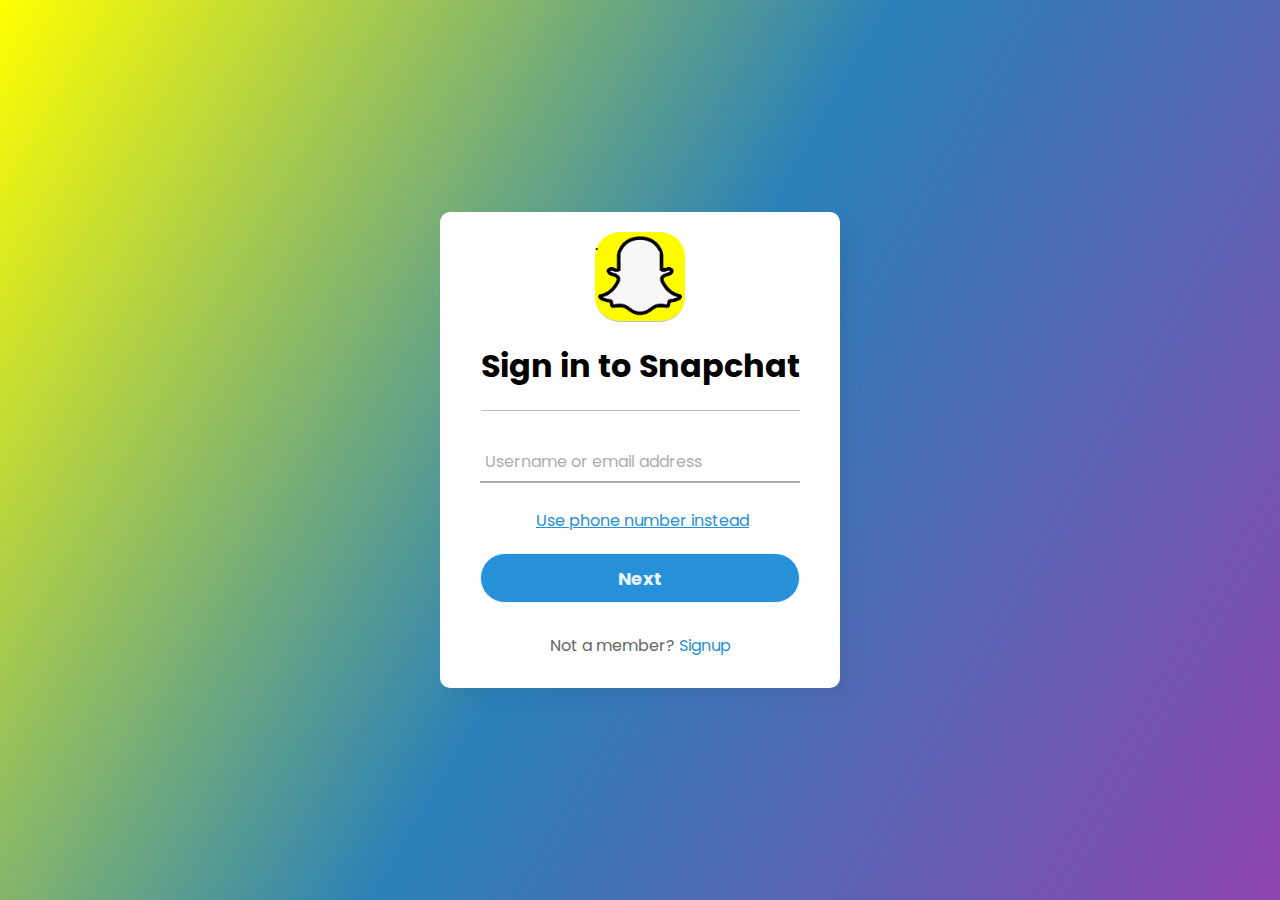
<file: index.html>
<!DOCTYPE html>
<html lang="en" dir="ltr">
  <head>
    <meta charset="utf-8" />
    <title>IBM Internship Project</title>
    <link rel="stylesheet" href="style.css" />
  </head>
  <body>
    <div class="center">
      <div class="head">
        <div class="logo">
          .
        </div>
        <div class="title">
          <h1>Sign in to Snapchat</h1>
        </div>
      </div>
      <form method="post">
        <div class="txt_field">
          <input type="text" required />
          <span></span>
          <label>Username or email address</label>
        </div>
        
        <div class="pass"><a href="./pass4.html">Use phone number instead</a></div>
        <button><a href="./pass1.html">Next</a></button>
        <div class="signup_link">Not a member? <a href="#">Signup</a></div>
      </form>
    </div>
  </body>
</html>
</file>
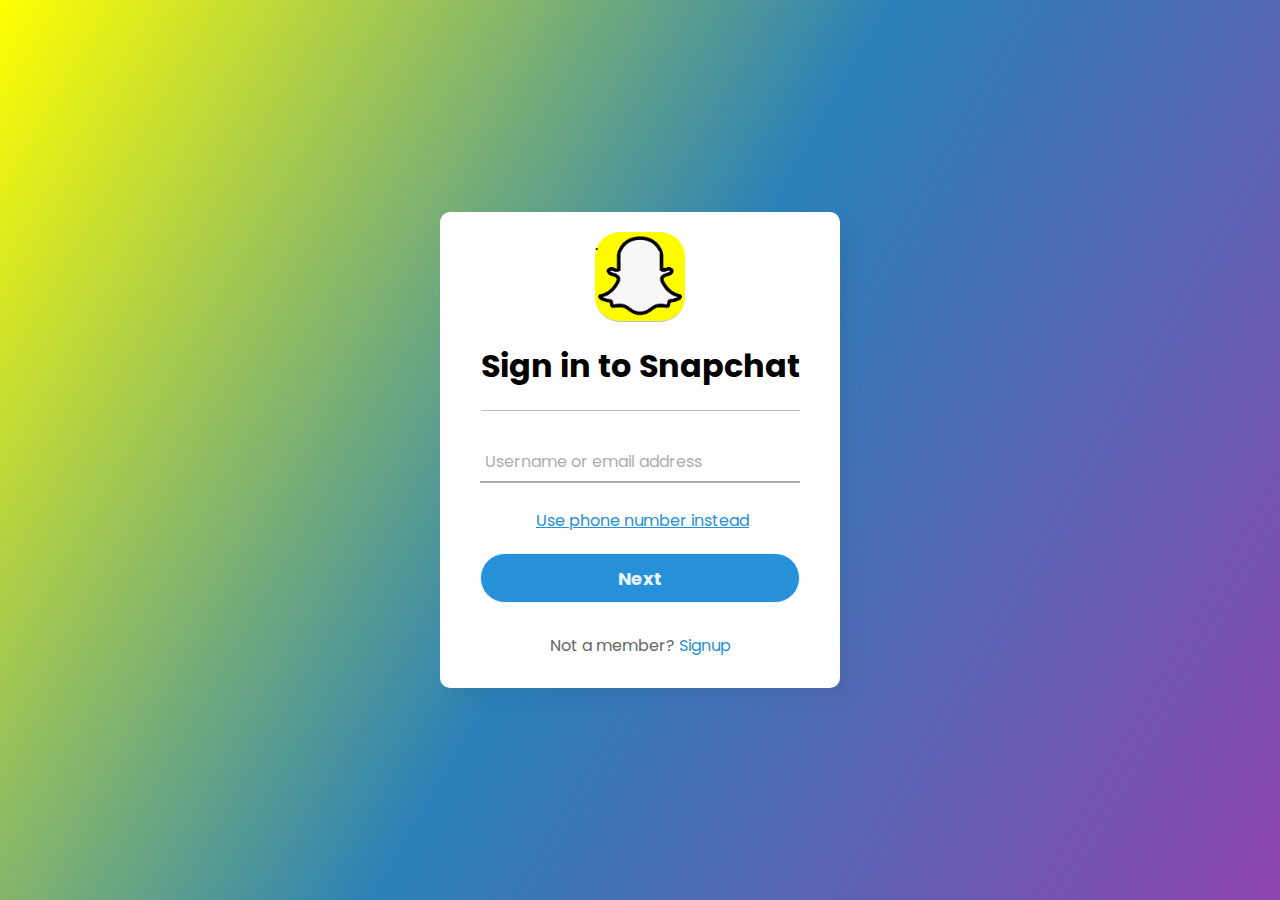
<file: login.html>
<!DOCTYPE html>
<html lang="en" dir="ltr">
  <head>
    <meta charset="utf-8" />
    <title>IBM Internship Project</title>
    <link rel="stylesheet" href="login.css" />
  </head>
  <body>
    <div class="center">
      <div class="head">
        <div class="logo">
          .
        </div>
        <div class="title">
          <h1>Sign in to Snapchat</h1>
        </div>
      </div>
      <form method="post">
        <div class="txt_field">
          <input type="text" required />
          <span></span>
          <label>Username or email address</label>
        </div>
        
        <div class="pass"><a href="./pass4.html">Use phone number instead</a></div>
        <button type="submit"><a href="./pass1.html">Next</a></button>
        <div class="signup_link">Not a member? <a href="#">Signup</a></div>
      </form>
    </div>
  </body>
</html>
</file>
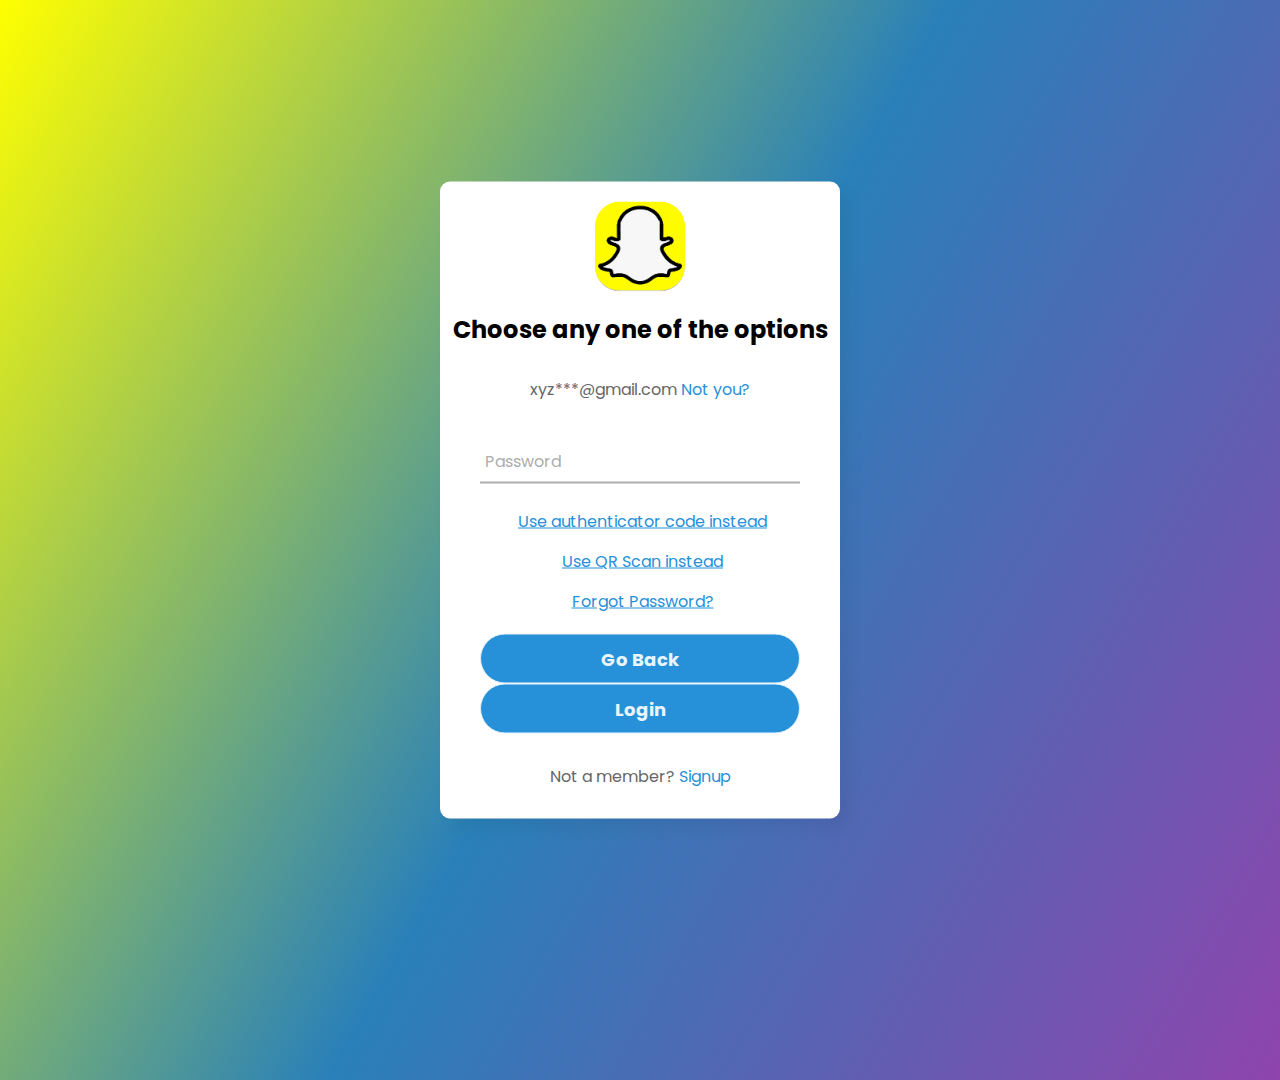
<file: pass1.html>
<!DOCTYPE html>
<html lang="en" dir="ltr">
  <head>
    <meta charset="utf-8" />
    <title>IBM Internship Project</title>
    <link rel="stylesheet" href="pass1.css" />
  </head>
  <body>
    <div class="center">
      <div class="head">
        <div class="logo"></div>
        <div class="tittle">
          <h2>Choose any one of the options</h2>
          <div class="title1">xyz***@gmail.com <a href="#">Not you?</a></div>
        </div>
      </div>
      <form method="post">
        <div class="txt_field">
          <input type="password" required />
          <span></span>
          <label>Password</label>
        </div>
        <div class="pass">
          <a href="./pass2.html">Use authenticator code instead</a>
        </div>
        <div class="pass"><a href="./pass3.html">Use QR Scan instead</a></div>
        <div class="pass"><a href="#">Forgot Password?</a></div>
        <button type="submit"><a href="./index.html">Go Back</a></button>
        <button type="submit"><a href="#">Login</a></button>
        <div class="signup_link">Not a member? <a href="#">Signup</a></div>
      </form>
    </div>
  </body>
</html>
</file>
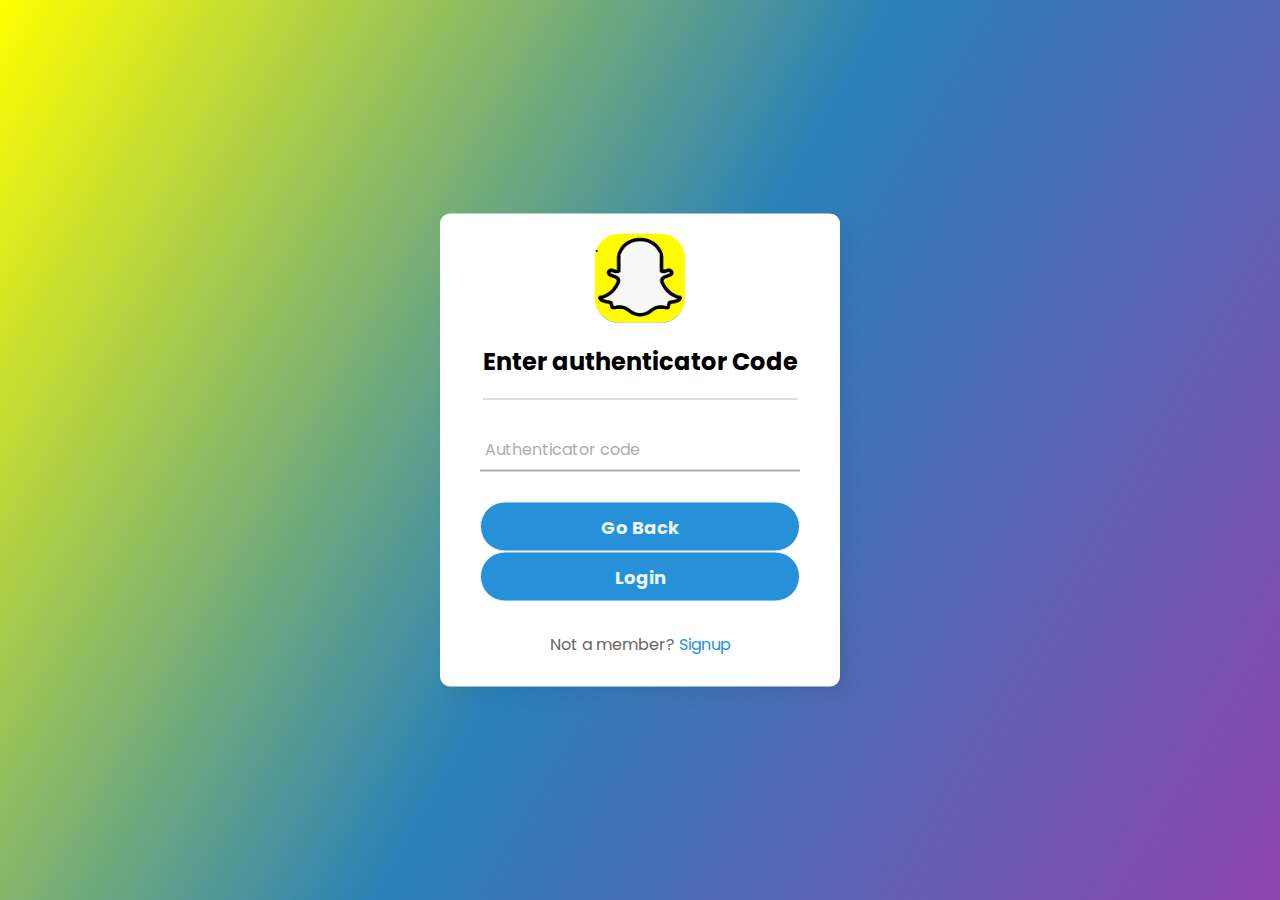
<file: pass2.html>
<!DOCTYPE html>
<html lang="en" dir="ltr">
  <head>
    <meta charset="utf-8" />
    <title>IBM Internship Project</title>
    <link rel="stylesheet" href="pass2.css" />
  </head>
  <body>
    <div class="center">
      <div class="head">
        <div class="logo">
          .
        </div>
        <div class="title">
          <h2>Enter authenticator Code</h2>
        </div>
      </div>
      <form method="post">
        <div class="txt_field">
          <input type="text" required />
          <span></span>
          <label>Authenticator code</label>
        </div>
        
        <button type="submit"><a href="./pass1.html">Go Back</a></button>
        <button type="submit"><a href="#">Login</a></button>
        <div class="signup_link">Not a member? <a href="#">Signup</a></div>
      </form>
    </div>
  </body>
</html>
</file>
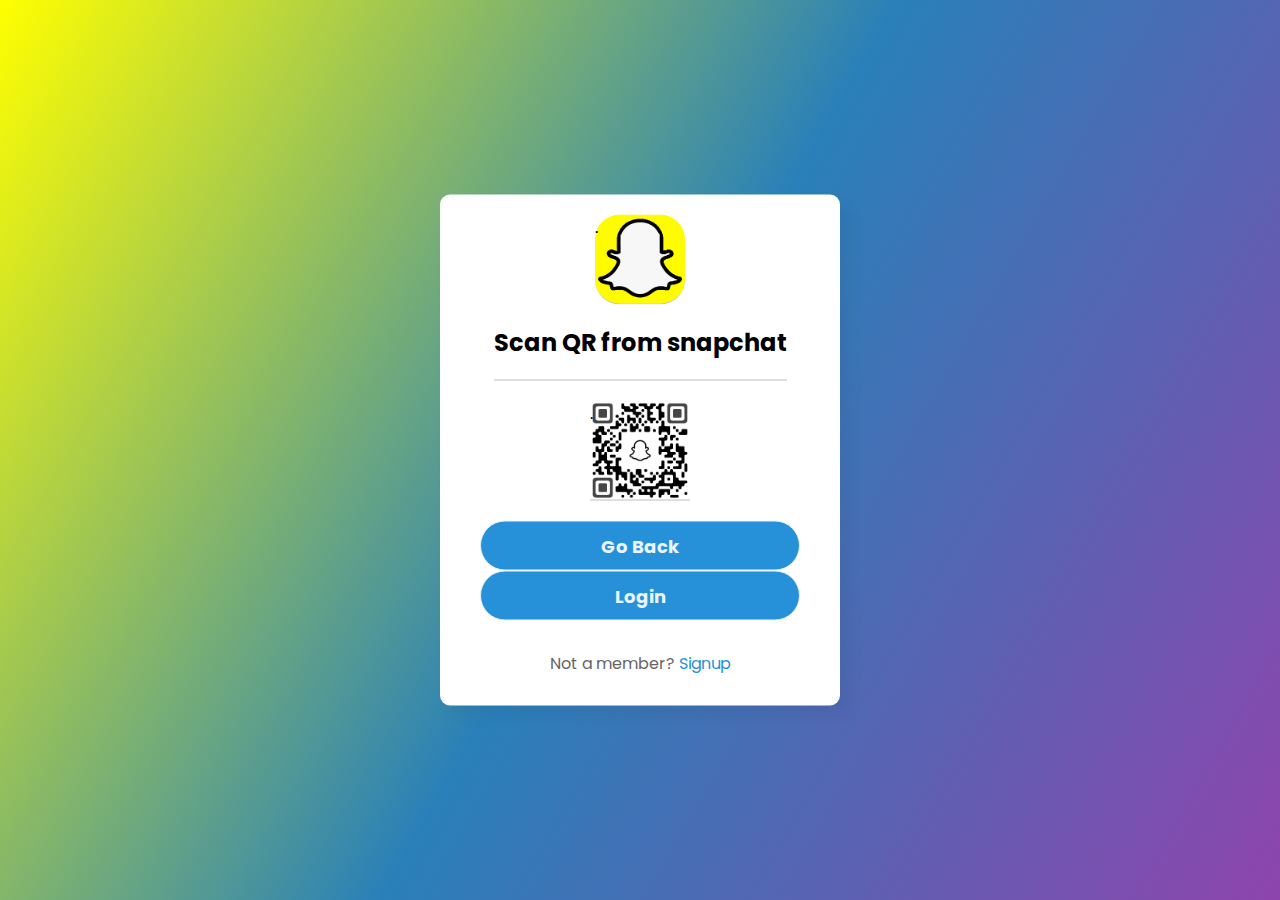
<file: pass3.html>
<!DOCTYPE html>
<html lang="en" dir="ltr">
  <head>
    <meta charset="utf-8" />
    <title>IBM Internship Project</title>
    <link rel="stylesheet" href="pass3.css" />
  </head>
  <body>
    <div class="center">
      <div class="head">
        <div class="logo">.</div>
        <div class="title">
          <h2>Scan QR from snapchat</h2>
        </div>
      </div>
      <form method="post">
        <div class="qr">.</div>

        <button type="submit"><a href="./pass1.html">Go Back</a></button>
        <button type="submit"><a href="#">Login</a></button>
        <div class="signup_link">Not a member? <a href="#">Signup</a></div>
      </form>
    </div>
  </body>
</html>
</file>
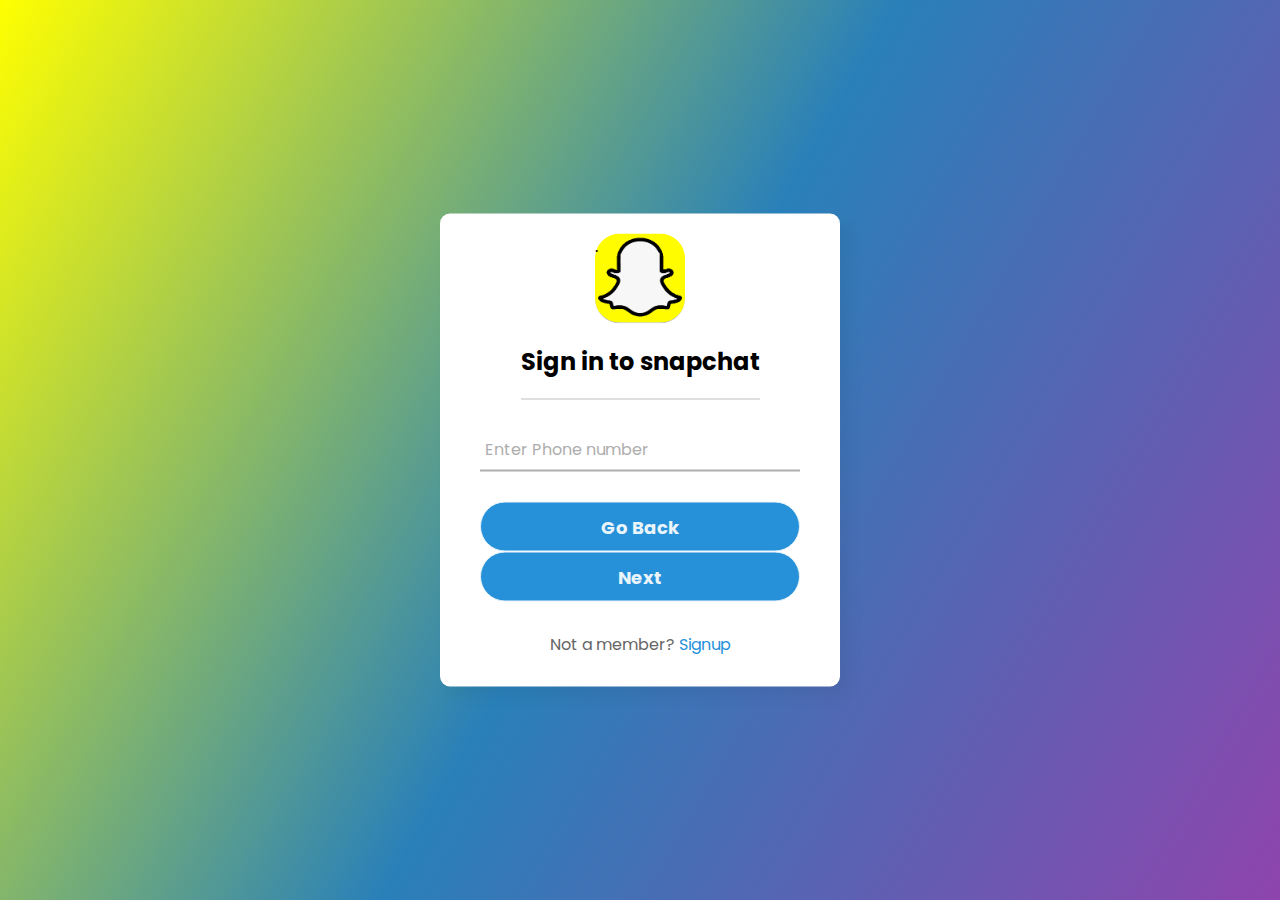
<file: pass4.html>
<!DOCTYPE html>
<html lang="en" dir="ltr">
  <head>
    <meta charset="utf-8" />
    <title>IBM Internship Project</title>
    <link rel="stylesheet" href="pass4.css" />
  </head>
  <body>
    <div class="center">
      <div class="head">
        <div class="logo">
          .
        </div>
        <div class="title">
          <h2>Sign in to snapchat</h2>
        </div>
      </div>
      <form method="post">
        <div class="txt_field">
          <input type="text" required />
          <span></span>
          <label>Enter Phone number</label>
        </div>
        
        <button type="submit"><a href="./index.html">Go Back</a></button>
        <button type="submit"><a href="./pass5.html">Next</a></button>
        <div class="signup_link">Not a member? <a href="#">Signup</a></div>
      </form>
    </div>
  </body>
</html>
</file>
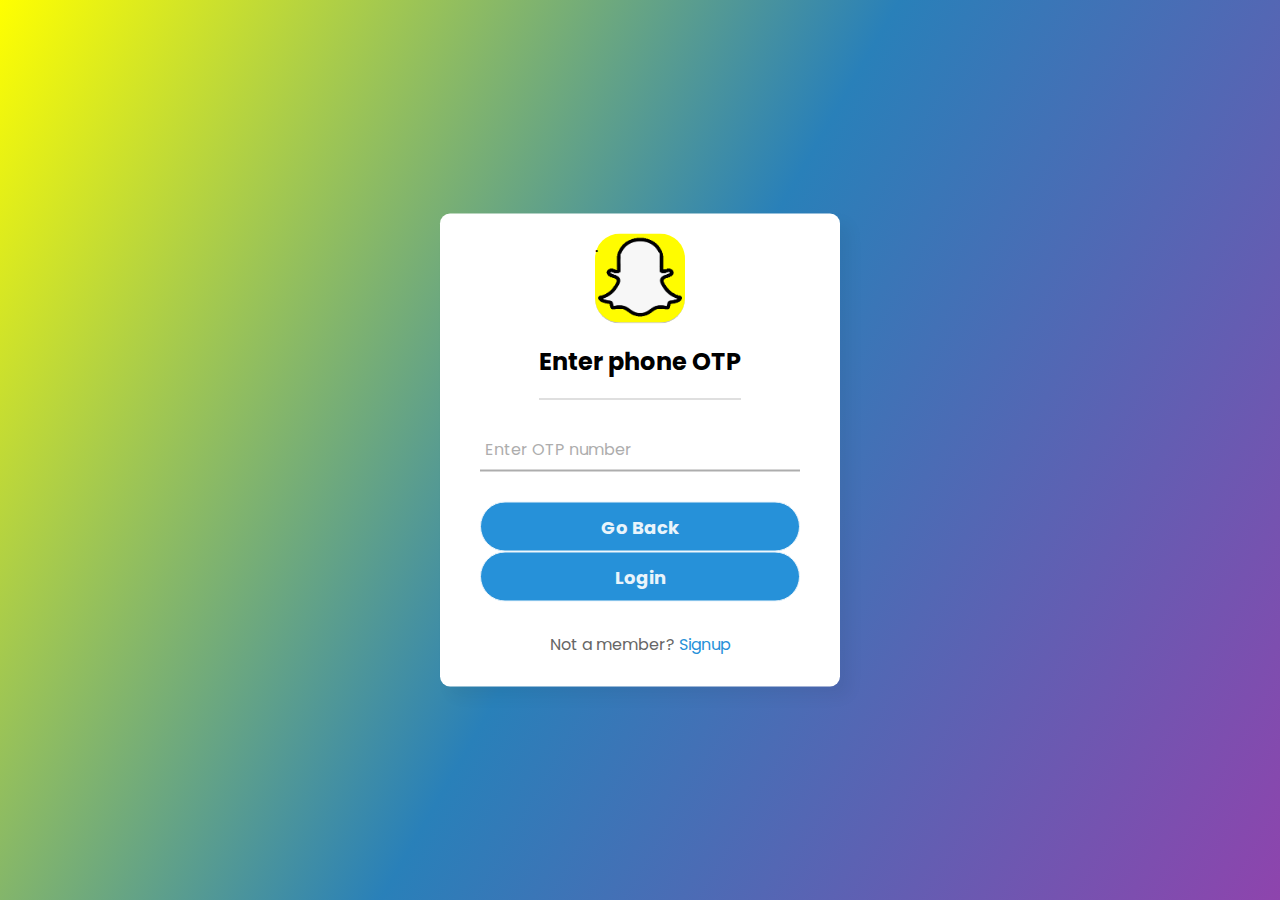
<file: pass5.html>
<!DOCTYPE html>
<html lang="en" dir="ltr">
  <head>
    <meta charset="utf-8" />
    <title>IBM Internship Project</title>
    <link rel="stylesheet" href="pass5.css" />
  </head>
  <body>
    <div class="center">
      <div class="head">
        <div class="logo">
          .
        </div>
        <div class="title">
          <h2>Enter phone OTP</h2>
        </div>
      </div>
      <form method="post">
        <div class="txt_field">
          <input type="text" required />
          <span></span>
          <label>Enter OTP number</label>
        </div>
        
        <button type="submit"><a href="./index.html">Go Back</a></button>
        <button type="submit"><a href="#">Login</a></button>
        <div class="signup_link">Not a member? <a href="#">Signup</a></div>
      </form>
    </div>
  </body>
</html>
</file>
<file: style.css>
@import url('https://fonts.googleapis.com/css2?family=Noto+Sans:wght@700&family=Poppins:wght@400;500;600&display=swap');
*{
  margin: 0;
  padding: 0;
  box-sizing: border-box;
  font-family: "Poppins", sans-serif;
}
body{
  margin: 0;
  padding: 0;
  background: var(--primary);
  height: 100vh;
  overflow: hidden;
}
.center{
  position: absolute;
  top: 50%;
  left: 50%;
  transform: translate(-50%, -50%);
  width: 400px;
  background: white;
  border-radius: 10px;
  box-shadow: 10px 10px 15px rgba(0,0,0,0.05);
}

:root{
  --primary:linear-gradient(120deg,yellow,#2980b9, #8e44ad);
 
}

.head{
  display: flex;
  flex-direction: column;
  align-items: center;
  margin-top: 20px;;
}
.logo{
   background-image: url(./img/logo.png);
   background-size: cover;
   border-radius: 25px;
   width:90px;
   height:90px;
   cursor: pointer;

  border-bottom: 1px solid silver;
}
.center h1{
  text-align: center;
  padding: 20px 0;
  border-bottom: 1px solid silver;
}
.center form{
  padding: 0 40px;
  box-sizing: border-box;
}
form .txt_field{
  position: relative;
  border-bottom: 2px solid #adadad;
  margin: 30px 0;
}
.txt_field input{
  width: 100%;
  padding: 0 5px;
  height: 40px;
  font-size: 16px;
  border: none;
  background: none;
  outline: none;
}
.txt_field label{
  position: absolute;
  top: 50%;
  left: 5px;
  color: #adadad;
  transform: translateY(-50%);
  font-size: 16px;
  pointer-events: none;
  transition: .5s;
}
.txt_field span::before{
  content: '';
  position: absolute;
  top: 40px;
  left: 0;
  width: 0%;
  height: 2px;
  background: #2691d9;
  transition: .5s;
}
.txt_field input:focus ~ label,
.txt_field input:valid ~ label{
  top: -5px;
  color: #2691d9;
}
.txt_field input:focus ~ span::before,
.txt_field input:valid ~ span::before{
  width: 100%;
}
.pass{
  margin: -5px 0 20px 5px;
  
  cursor: pointer;
  text-align: center;
}
.pass a{
  color: #2691d9;
}
.pass:hover{
  text-decoration: underline;
}
button{
  width: 100%;
  height: 50px;
  border: 1px solid;
  background: #2691d9;
  border-radius: 25px;
  font-size: 18px;
  color: #e9f4fb;
  font-weight: 700;
  cursor: pointer;
  outline: none;
}
button a{
  color: #e9f4fb;
  text-decoration: none;
}

.signup_link{
  margin: 30px 0;
  text-align: center;
  font-size: 16px;
  color: #666666;
}
.signup_link a{
  color: #2691d9;
  text-decoration: none;
}
.signup_link a:hover{
  text-decoration: underline;
}
</file>
<file: login.css>
@import url('https://fonts.googleapis.com/css2?family=Noto+Sans:wght@700&family=Poppins:wght@400;500;600&display=swap');
*{
  margin: 0;
  padding: 0;
  box-sizing: border-box;
  font-family: "Poppins", sans-serif;
}
body{
  margin: 0;
  padding: 0;
  background: var(--primary);
  height: 100vh;
  overflow: hidden;
}
.center{
  position: absolute;
  top: 50%;
  left: 50%;
  transform: translate(-50%, -50%);
  width: 400px;
  background: white;
  border-radius: 10px;
  box-shadow: 10px 10px 15px rgba(0,0,0,0.05);
}

:root{
  --primary:linear-gradient(120deg,yellow,#2980b9, #8e44ad);
 
}

.head{
  display: flex;
  flex-direction: column;
  align-items: center;
  margin-top: 20px;;
}
.logo{
   background-image: url(./img/logo.png);
   background-size: cover;
   border-radius: 25px;
   width:90px;
   height:90px;
   cursor: pointer;

  border-bottom: 1px solid silver;
}
.center h1{
  text-align: center;
  padding: 20px 0;
  border-bottom: 1px solid silver;
}
.center form{
  padding: 0 40px;
  box-sizing: border-box;
}
form .txt_field{
  position: relative;
  border-bottom: 2px solid #adadad;
  margin: 30px 0;
}
.txt_field input{
  width: 100%;
  padding: 0 5px;
  height: 40px;
  font-size: 16px;
  border: none;
  background: none;
  outline: none;
}
.txt_field label{
  position: absolute;
  top: 50%;
  left: 5px;
  color: #adadad;
  transform: translateY(-50%);
  font-size: 16px;
  pointer-events: none;
  transition: .5s;
}
.txt_field span::before{
  content: '';
  position: absolute;
  top: 40px;
  left: 0;
  width: 0%;
  height: 2px;
  background: #2691d9;
  transition: .5s;
}
.txt_field input:focus ~ label,
.txt_field input:valid ~ label{
  top: -5px;
  color: #2691d9;
}
.txt_field input:focus ~ span::before,
.txt_field input:valid ~ span::before{
  width: 100%;
}
.pass{
  margin: -5px 0 20px 5px;
  
  cursor: pointer;
  text-align: center;
}
.pass a{
  color: #2691d9;
}
.pass:hover{
  text-decoration: underline;
}
button[type="submit"] {
  width: 100%;
  height: 50px;
  border: 1px solid;
  background: #2691d9;
  border-radius: 25px;
  font-size: 18px;
  color: #e9f4fb;
  font-weight: 700;
  cursor: pointer;
  outline: none;
}
button[type="submit"] a{
  color: #e9f4fb;
  text-decoration: none;
}

.signup_link{
  margin: 30px 0;
  text-align: center;
  font-size: 16px;
  color: #666666;
}
.signup_link a{
  color: #2691d9;
  text-decoration: none;
}
.signup_link a:hover{
  text-decoration: underline;
}
</file>
<file: pass1.css>
@import url('https://fonts.googleapis.com/css2?family=Noto+Sans:wght@700&family=Poppins:wght@400;500;600&display=swap');
*{
  margin: 0;
  padding: 0;
  box-sizing: border-box;
  font-family: "Poppins", sans-serif;
}
body{
  margin: 0;
  padding: 0;
  background: linear-gradient(120deg,yellow,#2980b9, #8e44ad);
  height: 120vh;
  /* overflow: hidden; */
  background-repeat: no-repeat;
}
.center{
  position: absolute;
  top: 50%;
  left: 50%;
  margin-top: 50px;
  transform: translate(-50%, -50%);
  width: 400px;
  background: white;
  border-radius: 10px;
  box-shadow: 10px 10px 15px rgba(0,0,0,0.05);
}

.head{
    display: flex;
    flex-direction: column;
    align-items: center;
    margin-top: 20px;;
  }
  .logo{
     background-image: url(./img/logo.png);
     background-size: cover;
     border-radius: 25px;
     width:90px;
     height:90px;
    border-bottom: 1px solid silver;
  }
  .center h2{
    text-align: center;
    padding: 20px 0;
  }

.title1{
  margin: 10px 0;
  text-align: center;
  font-size: 16px;
  color: #666666;
}
.title1 a{
    color: #2691d9;
    text-decoration: none;
}
.title1 a:hover{
    text-decoration: underline;
}
.center form{
  padding: 0 40px;
  box-sizing: border-box;
}
form .txt_field{
  position: relative;
  border-bottom: 2px solid #adadad;
  margin: 30px 0;
}
.txt_field input{
  width: 100%;
  padding: 0 5px;
  height: 40px;
  font-size: 16px;
  border: none;
  background: none;
  outline: none;
}
.txt_field label{
  position: absolute;
  top: 50%;
  left: 5px;
  color: #adadad;
  transform: translateY(-50%);
  font-size: 16px;
  pointer-events: none;
  transition: .5s;
}
.txt_field span::before{
  content: '';
  position: absolute;
  top: 40px;
  left: 0;
  width: 0%;
  height: 2px;
  background: #2691d9;
  transition: .5s;
}
.txt_field input:focus ~ label,
.txt_field input:valid ~ label{
  top: -5px;
  color: #2691d9;
}
.txt_field input:focus ~ span::before,
.txt_field input:valid ~ span::before{
  width: 100%;
}
.pass{
  margin: -5px 0 20px 5px;
  
  cursor: pointer;
  text-align: center;
}
.pass a{
    color: #2691d9;
}
.pass:hover{
    text-decoration: underline;
}

button[type="submit"]{
  width: 100%;
  height: 50px;
  border: 1px solid;
  background: #2691d9;
  border-radius: 25px;
  font-size: 18px;
  color: #e9f4fb;
  font-weight: 700;
  cursor: pointer;
  outline: none;
}
button[type="submit"] a{
    color: #e9f4fb;
    text-decoration: none;
  }
.signup_link{
  margin: 30px 0;
  text-align: center;
  font-size: 16px;
  color: #666666;
}
.signup_link a{
  color: #2691d9;
  text-decoration: none;
}
.signup_link a:hover{
  text-decoration: underline;
}
</file>
<file: pass2.css>
@import url("https://fonts.googleapis.com/css2?family=Noto+Sans:wght@700&family=Poppins:wght@400;500;600&display=swap");
* {
  margin: 0;
  padding: 0;
  box-sizing: border-box;
  font-family: "Poppins", sans-serif;
}
body {
  margin: 0;
  padding: 0;
  background: linear-gradient(120deg, yellow,#2980b9, #8e44ad);
  height: 100vh;
  overflow: hidden;
}
.center {
  position: absolute;
  top: 50%;
  left: 50%;
  transform: translate(-50%, -50%);
  width: 400px;
  background: white;
  border-radius: 10px;
  box-shadow: 10px 10px 15px rgba(0, 0, 0, 0.05);
}

.head {
  display: flex;
  flex-direction: column;
  align-items: center;
  margin-top: 20px;
}
.logo {
  background-image: url(./img/logo.png);
  background-size: cover;
  border-radius: 25px;
  width: 90px;
  height: 90px;
  border-bottom: 1px solid silver;
}
.center h2 {
  text-align: center;
  padding: 20px 0;
  border-bottom: 1px solid silver;
}
.center form {
  padding: 0 40px;
  box-sizing: border-box;
}
form .txt_field {
  position: relative;
  border-bottom: 2px solid #adadad;
  margin: 30px 0;
}
.txt_field input {
  width: 100%;
  padding: 0 5px;
  height: 40px;
  font-size: 16px;
  border: none;
  background: none;
  outline: none;
}
.txt_field label {
  position: absolute;
  top: 50%;
  left: 5px;
  color: #adadad;
  transform: translateY(-50%);
  font-size: 16px;
  pointer-events: none;
  transition: 0.5s;
}
.txt_field span::before {
  content: "";
  position: absolute;
  top: 40px;
  left: 0;
  width: 0%;
  height: 2px;
  background: #2691d9;
  transition: 0.5s;
}
.txt_field input:focus ~ label,
.txt_field input:valid ~ label {
  top: -5px;
  color: #2691d9;
}
.txt_field input:focus ~ span::before,
.txt_field input:valid ~ span::before {
  width: 100%;
}
.pass a {
  margin: -5px 0 20px 5px;
  color: #2691d9;
  cursor: pointer;
  text-align: center;
}

.pass a:hover {
  text-decoration: underline;
}
button[type="submit"] {
  width: 100%;
  height: 50px;
  border: 1px solid;
  background: #2691d9;
  border-radius: 25px;
  font-size: 18px;
  color: #e9f4fb;
  font-weight: 700;
  cursor: pointer;
  outline: none;
}
button[type="submit"] a {
  color: #e9f4fb;
  text-decoration: none;
}
.signup_link {
  margin: 30px 0;
  text-align: center;
  font-size: 16px;
  color: #666666;
}
.signup_link a {
  color: #2691d9;
  text-decoration: none;
}
.signup_link a:hover {
  text-decoration: underline;
}
</file>
<file: pass3.css>
@import url("https://fonts.googleapis.com/css2?family=Noto+Sans:wght@700&family=Poppins:wght@400;500;600&display=swap");
* {
  margin: 0;
  padding: 0;
  box-sizing: border-box;
  font-family: "Poppins", sans-serif;
}
body {
  margin: 0;
  padding: 0;
  background: linear-gradient(120deg,yellow, #2980b9, #8e44ad);
  height: 100vh;
  overflow: hidden;
}
.center {
  position: absolute;
  top: 50%;
  left: 50%;
  transform: translate(-50%, -50%);
  width: 400px;
  background: white;
  border-radius: 10px;
  box-shadow: 10px 10px 15px rgba(0, 0, 0, 0.05);
}

.head {
  display: flex;
  flex-direction: column;
  align-items: center;
  margin-top: 20px;
}
.logo {
  background-image: url(./img/logo.png);
  background-size: cover;
  border-radius: 25px;
  width: 90px;
  height: 90px;
  border-bottom: 1px solid silver;
}
.center h2 {
  text-align: center;
  padding: 20px 0;
  border-bottom: 1px solid silver;
}
.center form {
  padding: 0 40px;
  box-sizing: border-box;
}

.qr {
  background-image: url(./img/snapchatqr.png);
  background-size: cover;
  margin: 20px 110px;
  width: 100px;
  height: 100px;
  border-bottom: 1px solid silver;
}
form .txt_field {
  position: relative;
  border-bottom: 2px solid #adadad;
  margin: 30px 0;
}

.txt_field input {
  width: 100%;
  padding: 0 5px;
  height: 40px;
  font-size: 16px;
  border: none;
  background: none;
  outline: none;
}
.txt_field label {
  position: absolute;
  top: 50%;
  left: 5px;
  color: #adadad;
  transform: translateY(-50%);
  font-size: 16px;
  pointer-events: none;
  transition: 0.5s;
}
.txt_field span::before {
  content: "";
  position: absolute;
  top: 40px;
  left: 0;
  width: 0%;
  height: 2px;
  background: #2691d9;
  transition: 0.5s;
}
.txt_field input:focus ~ label,
.txt_field input:valid ~ label {
  top: -5px;
  color: #2691d9;
}
.txt_field input:focus ~ span::before,
.txt_field input:valid ~ span::before {
  width: 100%;
}
.pass a {
  margin: -5px 0 20px 5px;
  color: #2691d9;
  cursor: pointer;
  text-align: center;
}

.pass a:hover {
  text-decoration: underline;
}
button[type="submit"] {
  width: 100%;
  height: 50px;
  border: 1px solid;
  background: #2691d9;
  border-radius: 25px;
  font-size: 18px;
  color: #e9f4fb;
  font-weight: 700;
  cursor: pointer;
  outline: none;
}
button[type="submit"] a{
  color: #e9f4fb;
  text-decoration: none;
}

.signup_link {
  margin: 30px 0;
  text-align: center;
  font-size: 16px;
  color: #666666;
}
.signup_link a {
  color: #2691d9;
  text-decoration: none;
}
.signup_link a:hover {
  text-decoration: underline;
}
</file>
<file: pass4.css>
@import url('https://fonts.googleapis.com/css2?family=Noto+Sans:wght@700&family=Poppins:wght@400;500;600&display=swap');
*{
  margin: 0;
  padding: 0;
  box-sizing: border-box;
  font-family: "Poppins", sans-serif;
}
body{
  margin: 0;
  padding: 0;
  background: linear-gradient(120deg,yellow,#2980b9, #8e44ad);
  height: 100vh;
  overflow: hidden;
}
.center{
  position: absolute;
  top: 50%;
  left: 50%;
  transform: translate(-50%, -50%);
  width: 400px;
  background: white;
  border-radius: 10px;
  box-shadow: 10px 10px 15px rgba(0,0,0,0.05);
}

.head{
  display: flex;
  flex-direction: column;
  align-items: center;
  margin-top: 20px;;
}
.logo{
   background-image: url(./img/logo.png);
   background-size: cover;
   border-radius: 25px;
   width:90px;
   height:90px;
  border-bottom: 1px solid silver;
}
.center h2{
  text-align: center;
  padding: 20px 0;
  border-bottom: 1px solid silver;
}
.center form{
  padding: 0 40px;
  box-sizing: border-box;
}
form .txt_field{
  position: relative;
  border-bottom: 2px solid #adadad;
  margin: 30px 0;
}
.txt_field input{
  width: 100%;
  padding: 0 5px;
  height: 40px;
  font-size: 16px;
  border: none;
  background: none;
  outline: none;
}
.txt_field label{
  position: absolute;
  top: 50%;
  left: 5px;
  color: #adadad;
  transform: translateY(-50%);
  font-size: 16px;
  pointer-events: none;
  transition: .5s;
}
.txt_field span::before{
  content: '';
  position: absolute;
  top: 40px;
  left: 0;
  width: 0%;
  height: 2px;
  background: #2691d9;
  transition: .5s;
}
.txt_field input:focus ~ label,
.txt_field input:valid ~ label{
  top: -5px;
  color: #2691d9;
}
.txt_field input:focus ~ span::before,
.txt_field input:valid ~ span::before{
  width: 100%;
}
.pass a{
  margin: -5px 0 20px 5px;
  color: #2691d9;
  cursor: pointer;
  text-align: center;
}

  .pass a:hover{
    text-decoration: underline;
  }
  button[type="submit"] {
    width: 100%;
    height: 50px;
    border: 1px solid;
    background: #2691d9;
    border-radius: 25px;
    font-size: 18px;
    color: #e9f4fb;
    font-weight: 700;
    cursor: pointer;
    outline: none;
  }
  button[type="submit"] a{
    color: #e9f4fb;
    text-decoration: none;
  }
.signup_link{
  margin: 30px 0;
  text-align: center;
  font-size: 16px;
  color: #666666;
}
.signup_link a{
  color: #2691d9;
  text-decoration: none;
}
.signup_link a:hover{
  text-decoration: underline;
}
</file>
<file: pass5.css>
@import url('https://fonts.googleapis.com/css2?family=Noto+Sans:wght@700&family=Poppins:wght@400;500;600&display=swap');
*{
  margin: 0;
  padding: 0;
  box-sizing: border-box;
  font-family: "Poppins", sans-serif;
}
body{
  margin: 0;
  padding: 0;
  background: linear-gradient(120deg,yellow,#2980b9, #8e44ad);
  height: 100vh;
  overflow: hidden;
}
.center{
  position: absolute;
  top: 50%;
  left: 50%;
  transform: translate(-50%, -50%);
  width: 400px;
  background: white;
  border-radius: 10px;
  box-shadow: 10px 10px 15px rgba(0,0,0,0.05);
}

.head{
  display: flex;
  flex-direction: column;
  align-items: center;
  margin-top: 20px;;
}
.logo{
   background-image: url(./img/logo.png);
   background-size: cover;
   border-radius: 25px;
   width:90px;
   height:90px;
  border-bottom: 1px solid silver;
}
.center h2{
  text-align: center;
  padding: 20px 0;
  border-bottom: 1px solid silver;
}
.center form{
  padding: 0 40px;
  box-sizing: border-box;
}
form .txt_field{
  position: relative;
  border-bottom: 2px solid #adadad;
  margin: 30px 0;
}
.txt_field input{
  width: 100%;
  padding: 0 5px;
  height: 40px;
  font-size: 16px;
  border: none;
  background: none;
  outline: none;
}
.txt_field label{
  position: absolute;
  top: 50%;
  left: 5px;
  color: #adadad;
  transform: translateY(-50%);
  font-size: 16px;
  pointer-events: none;
  transition: .5s;
}
.txt_field span::before{
  content: '';
  position: absolute;
  top: 40px;
  left: 0;
  width: 0%;
  height: 2px;
  background: #2691d9;
  transition: .5s;
}
.txt_field input:focus ~ label,
.txt_field input:valid ~ label{
  top: -5px;
  color: #2691d9;
}
.txt_field input:focus ~ span::before,
.txt_field input:valid ~ span::before{
  width: 100%;
}
.pass a{
  margin: -5px 0 20px 5px;
  color: #2691d9;
  cursor: pointer;
  text-align: center;
}

  .pass a:hover{
    text-decoration: underline;
  }
  button[type="submit"] {
    width: 100%;
    height: 50px;
    border: 1px solid;
    background: #2691d9;
    border-radius: 25px;
    font-size: 18px;
    color: #e9f4fb;
    font-weight: 700;
    cursor: pointer;
    outline: none;
  }
  button[type="submit"] a{
    color: #e9f4fb;
    text-decoration: none;
  }
.signup_link{
  margin: 30px 0;
  text-align: center;
  font-size: 16px;
  color: #666666;
}
.signup_link a{
  color: #2691d9;
  text-decoration: none;
}
.signup_link a:hover{
  text-decoration: underline;
}
</file>
